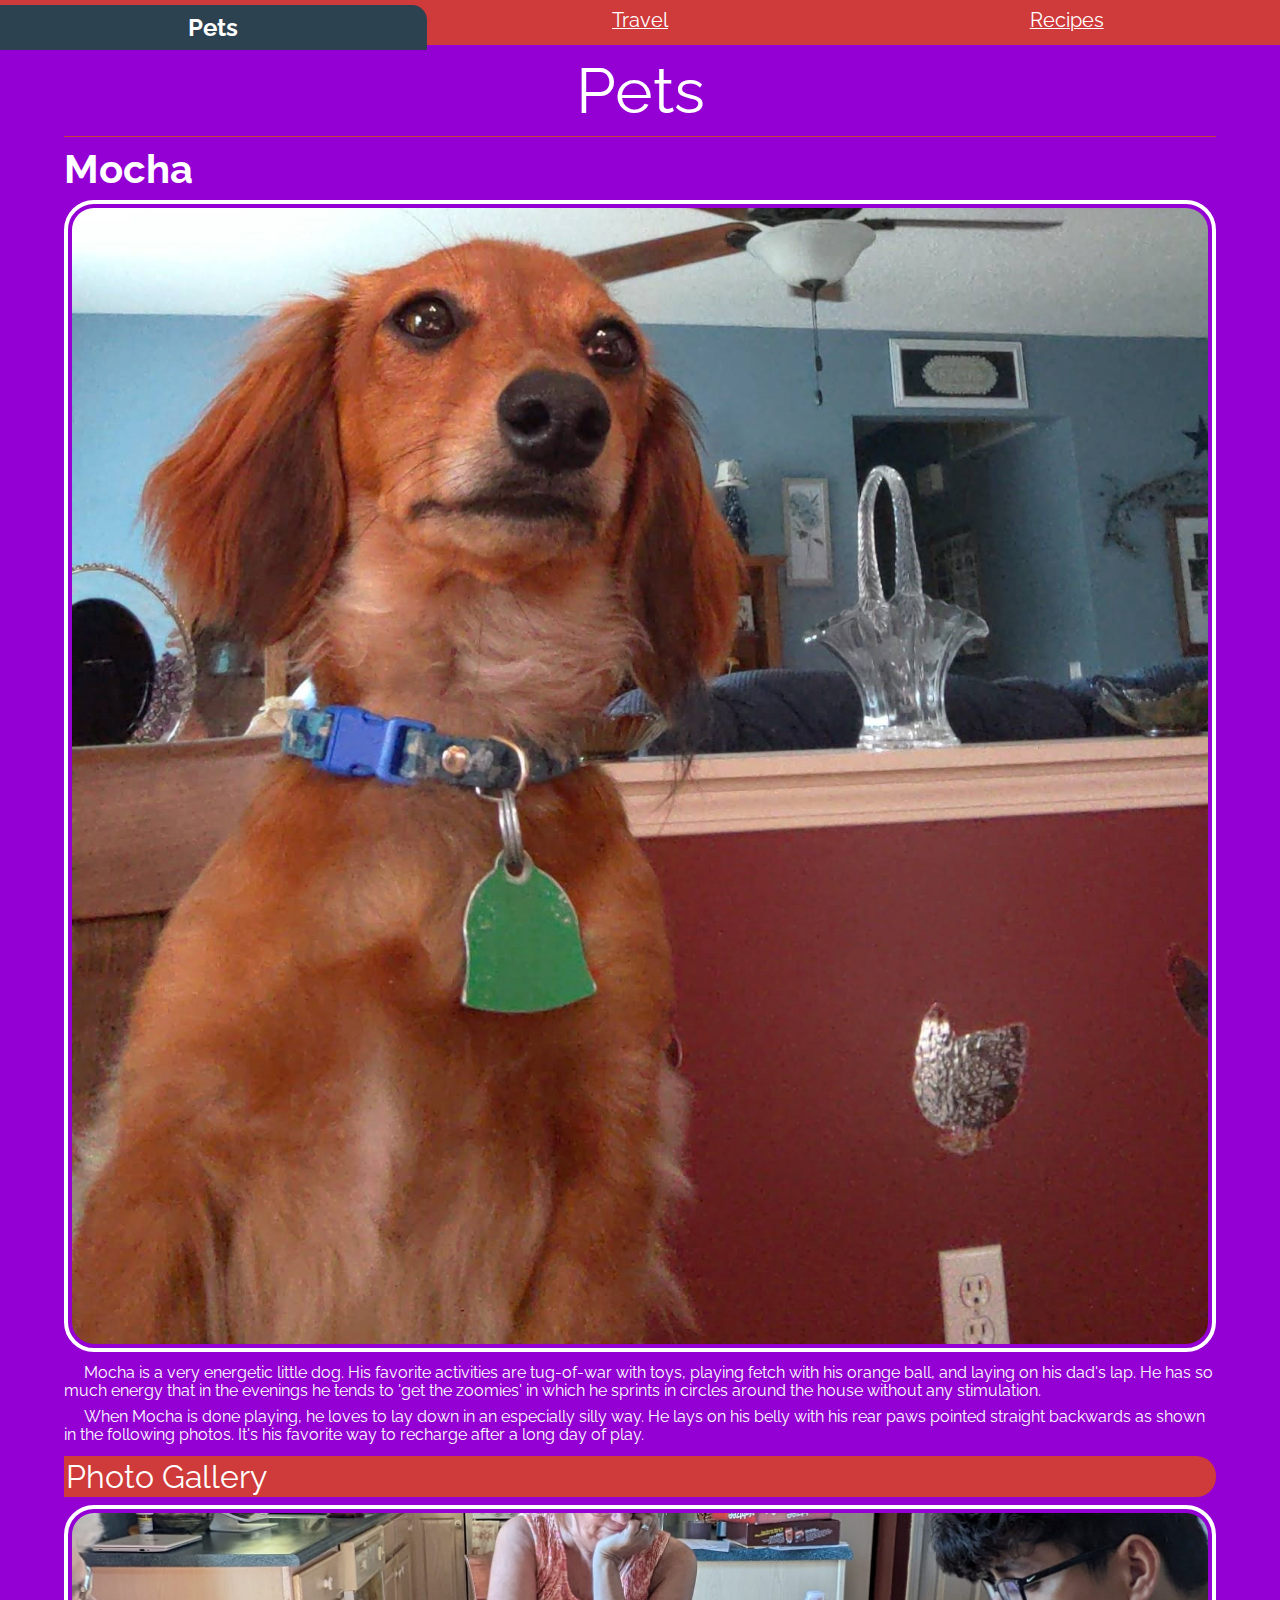
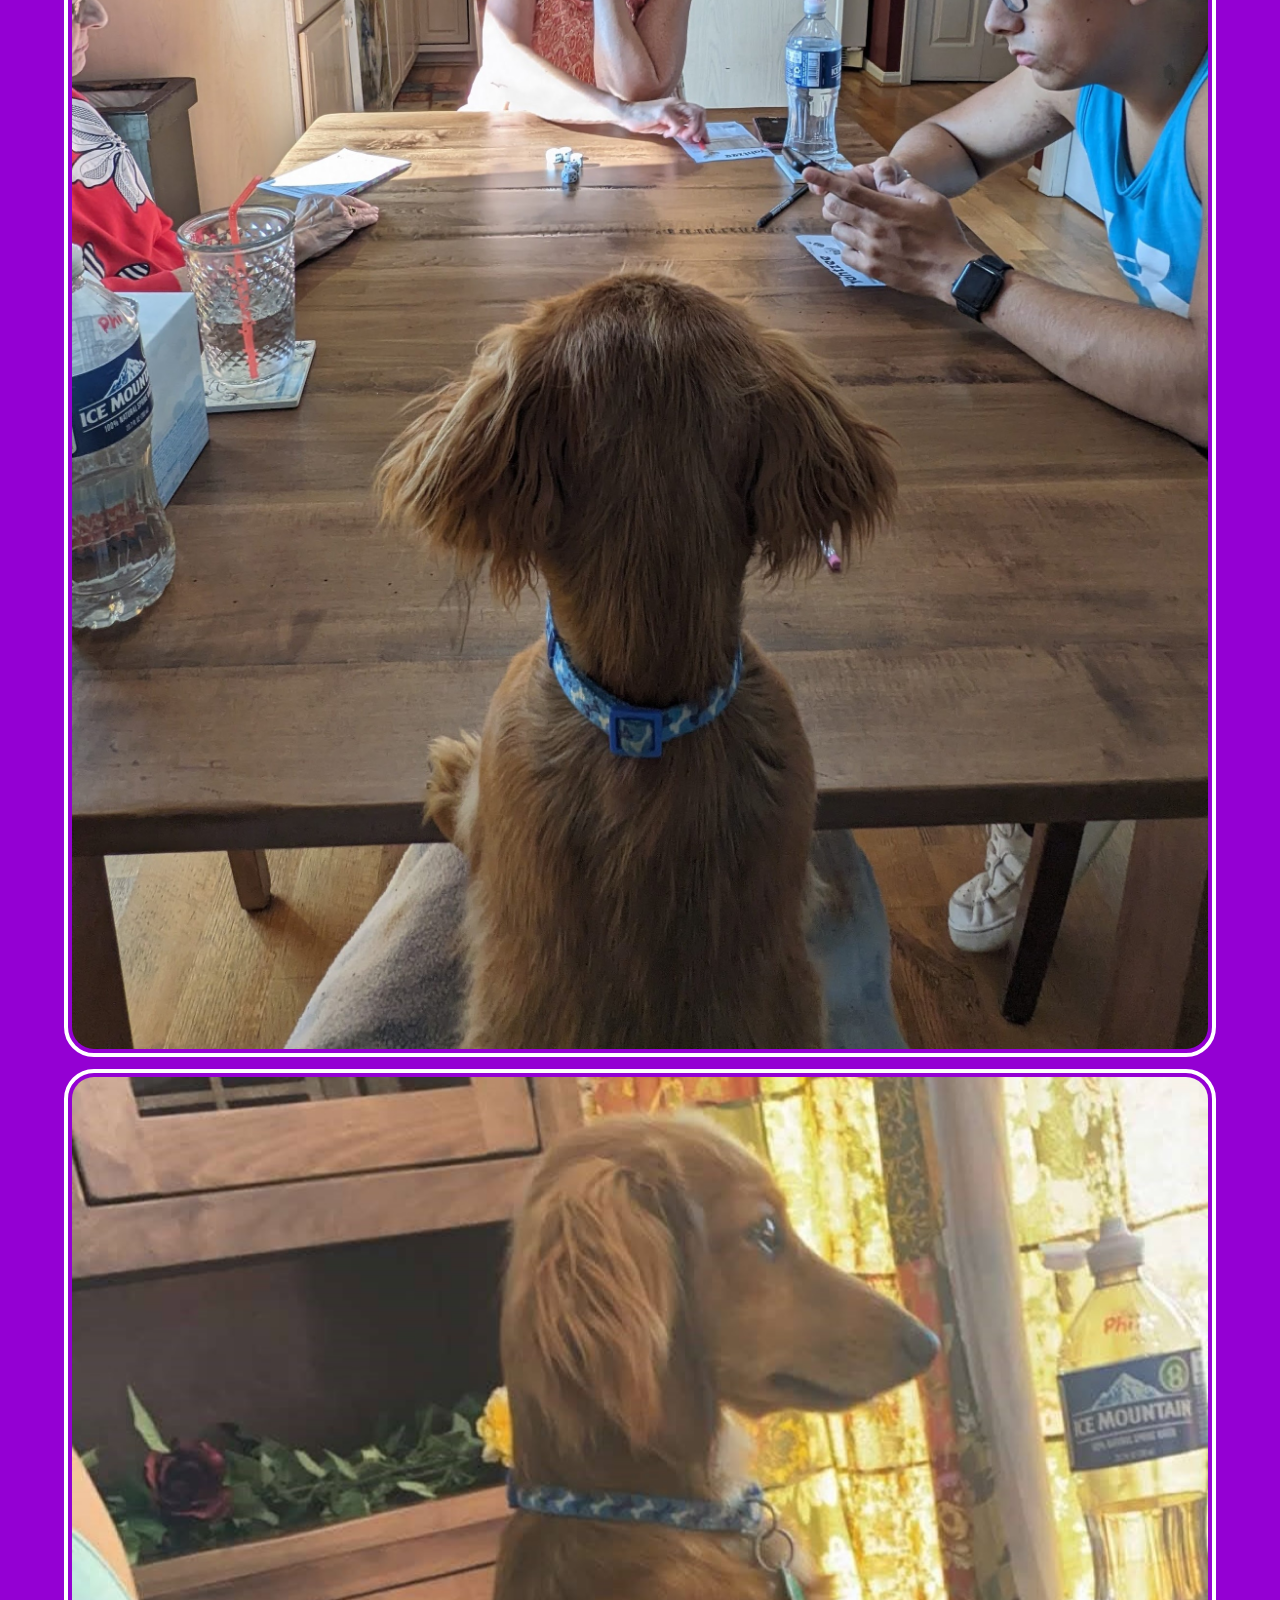
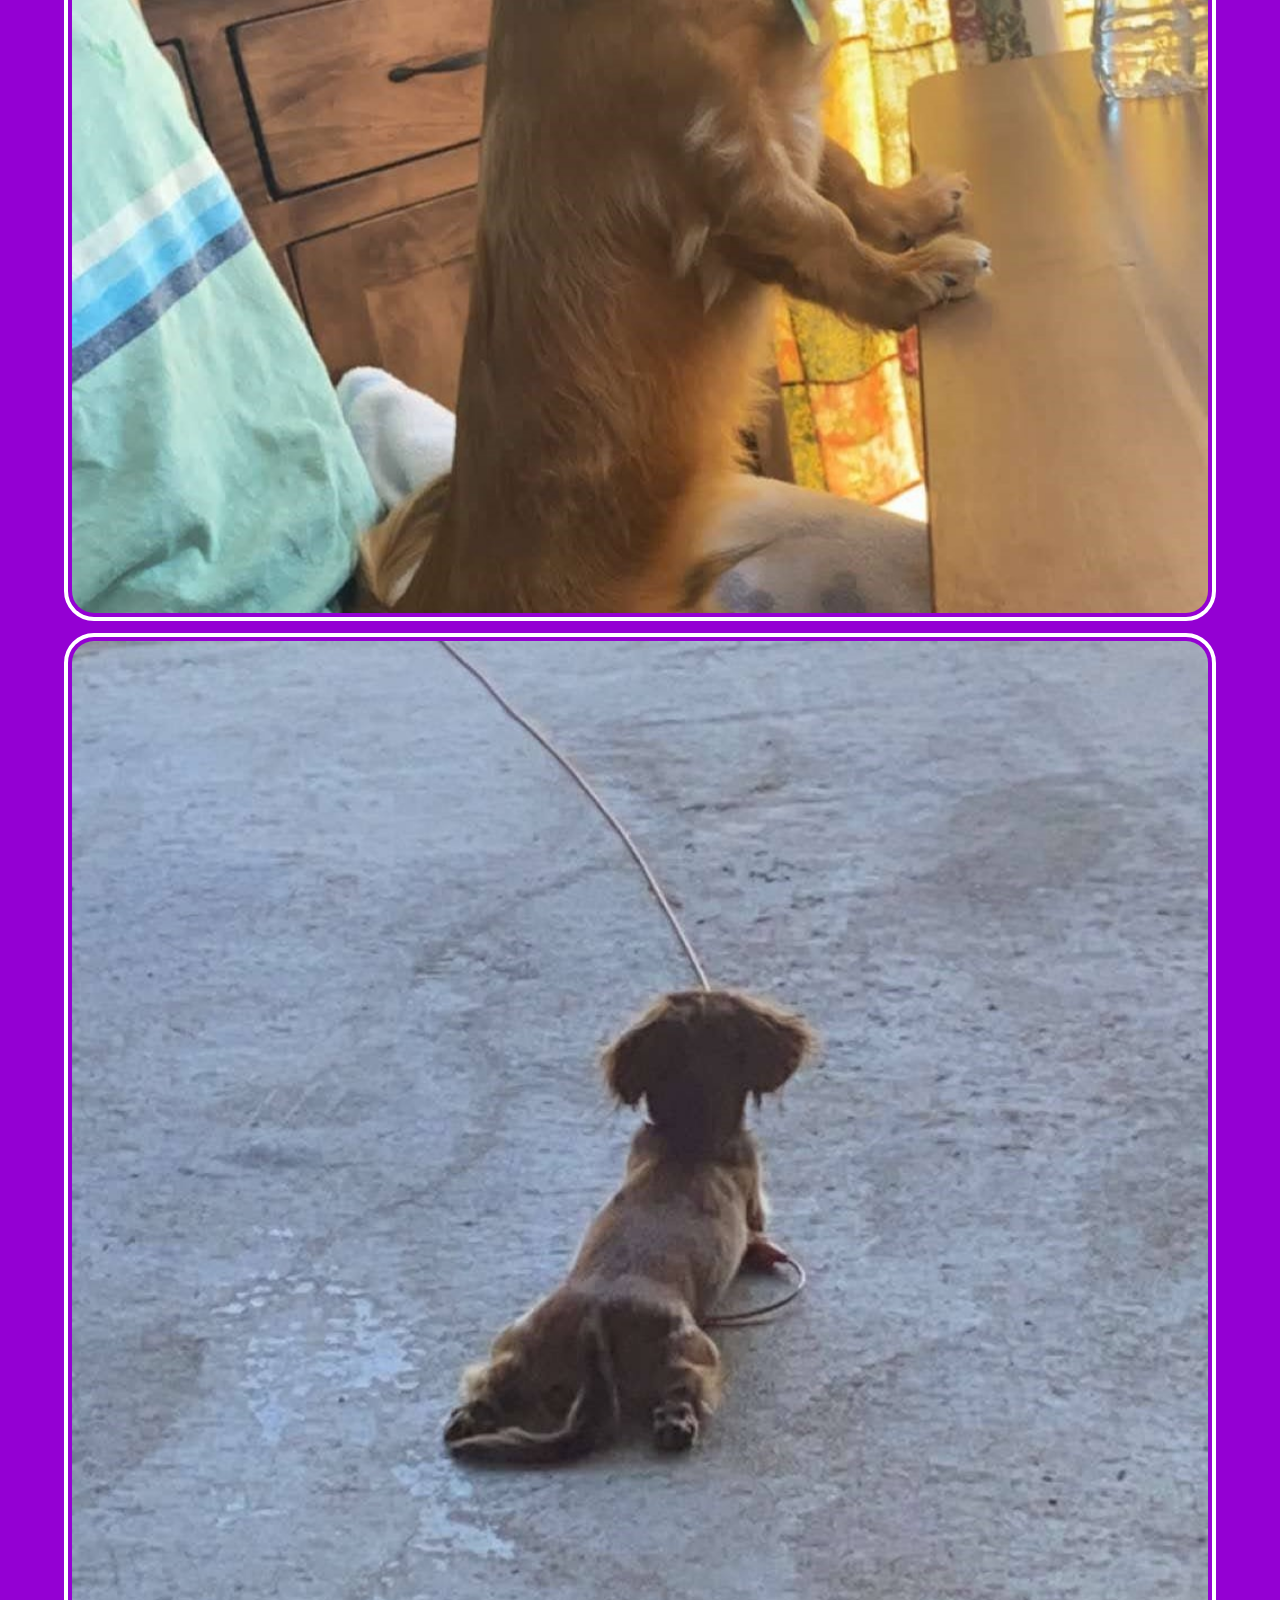
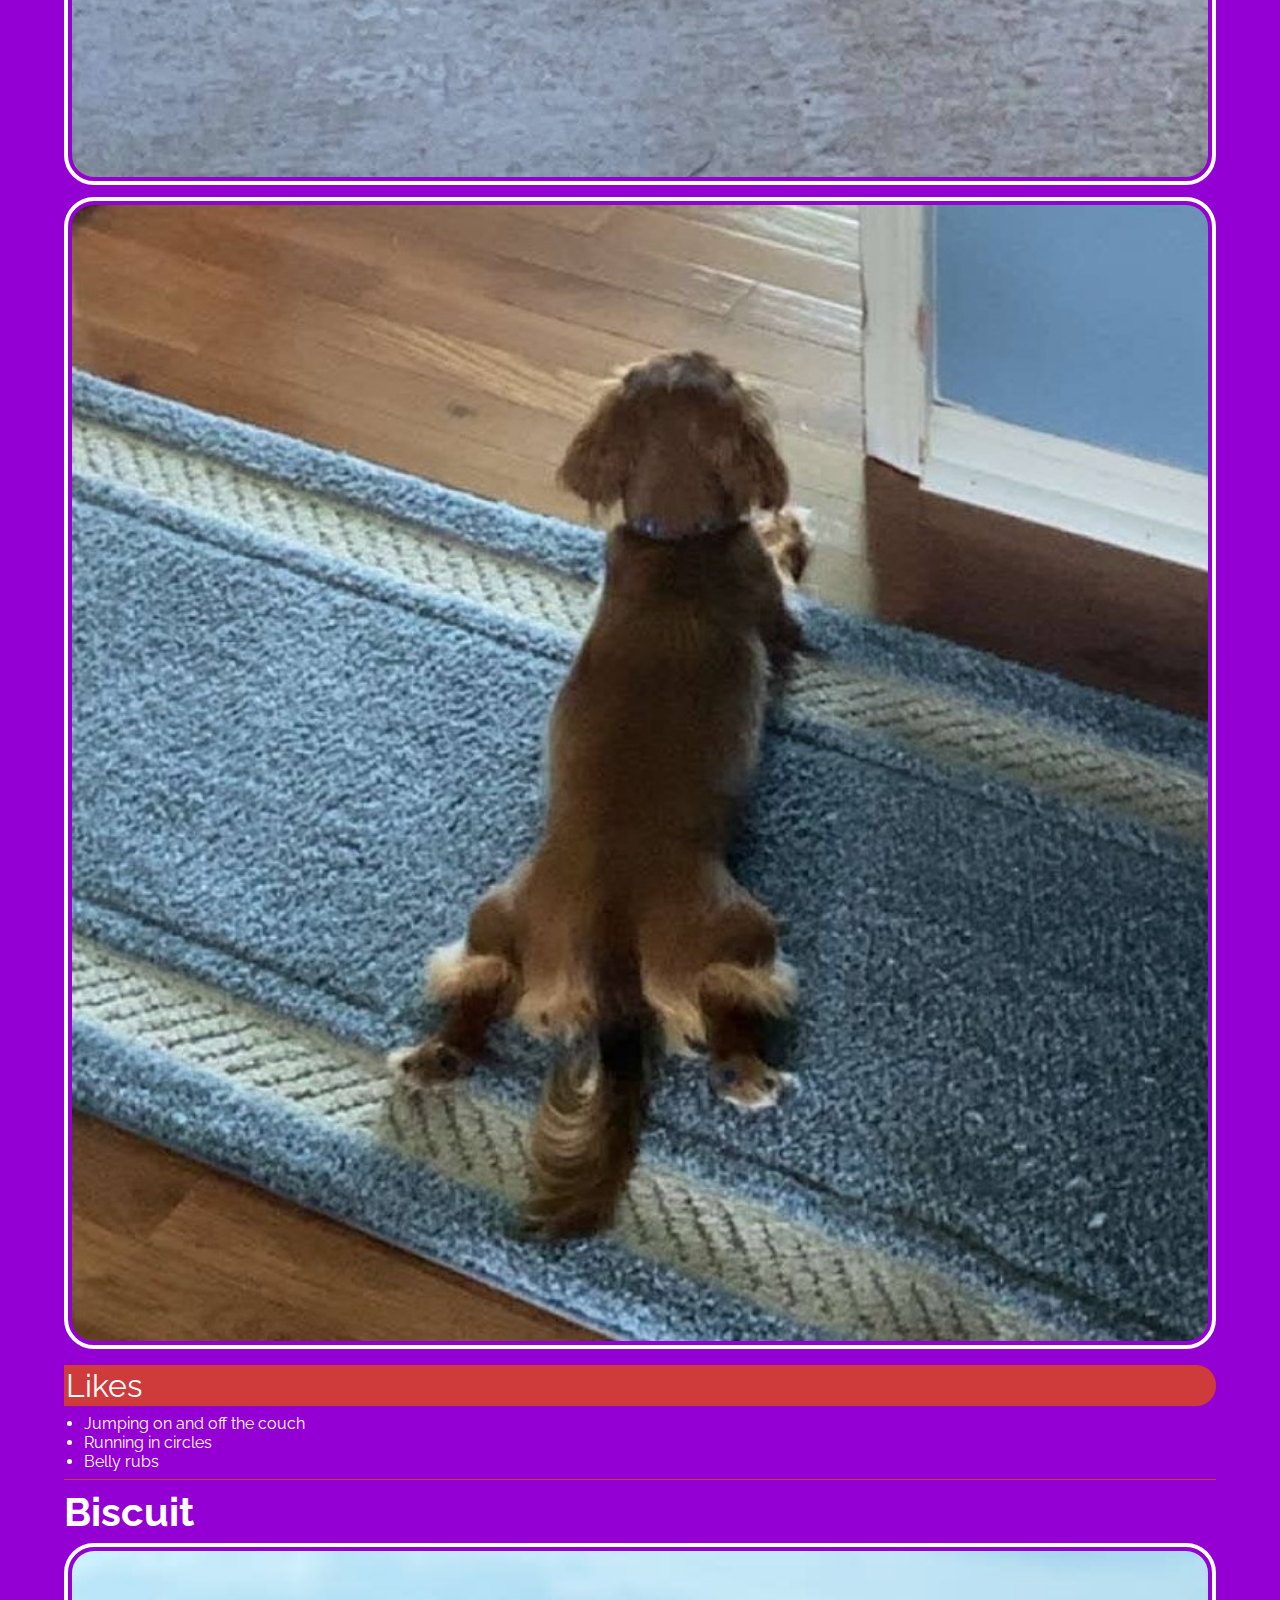
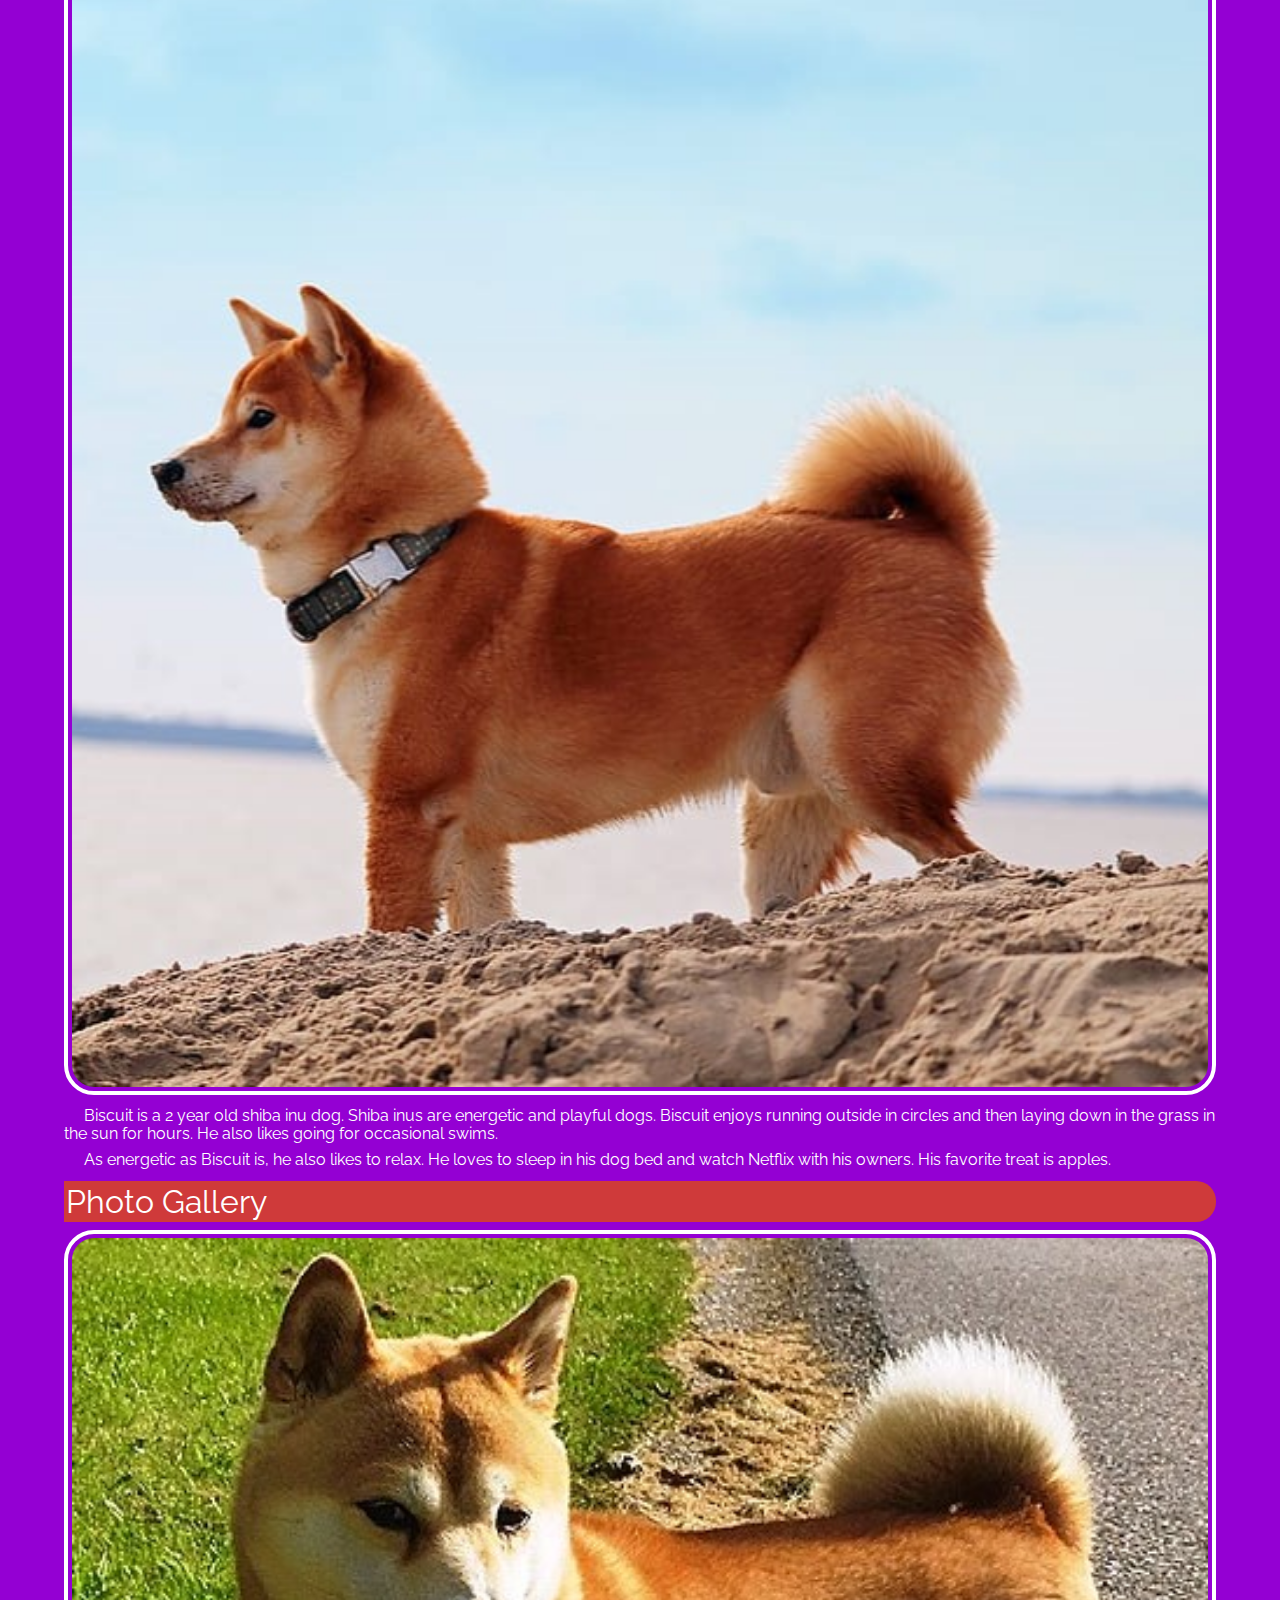
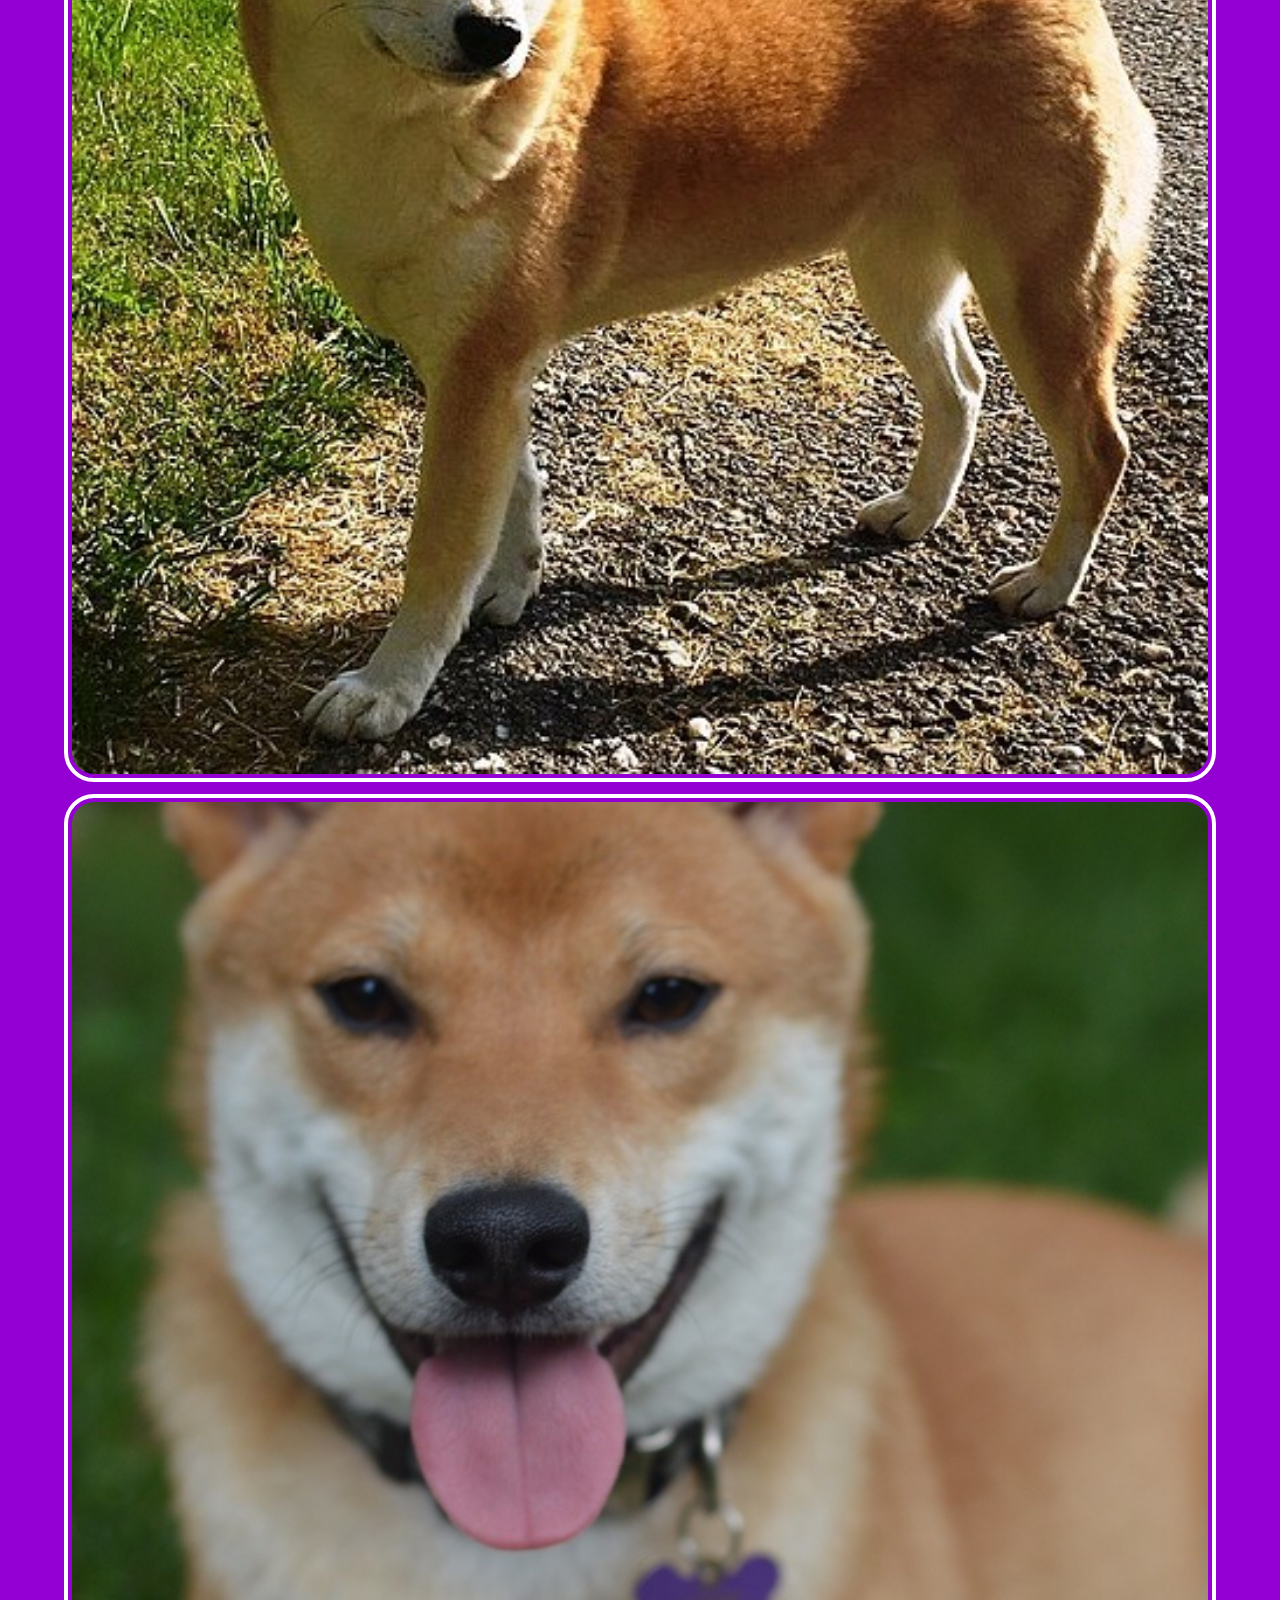
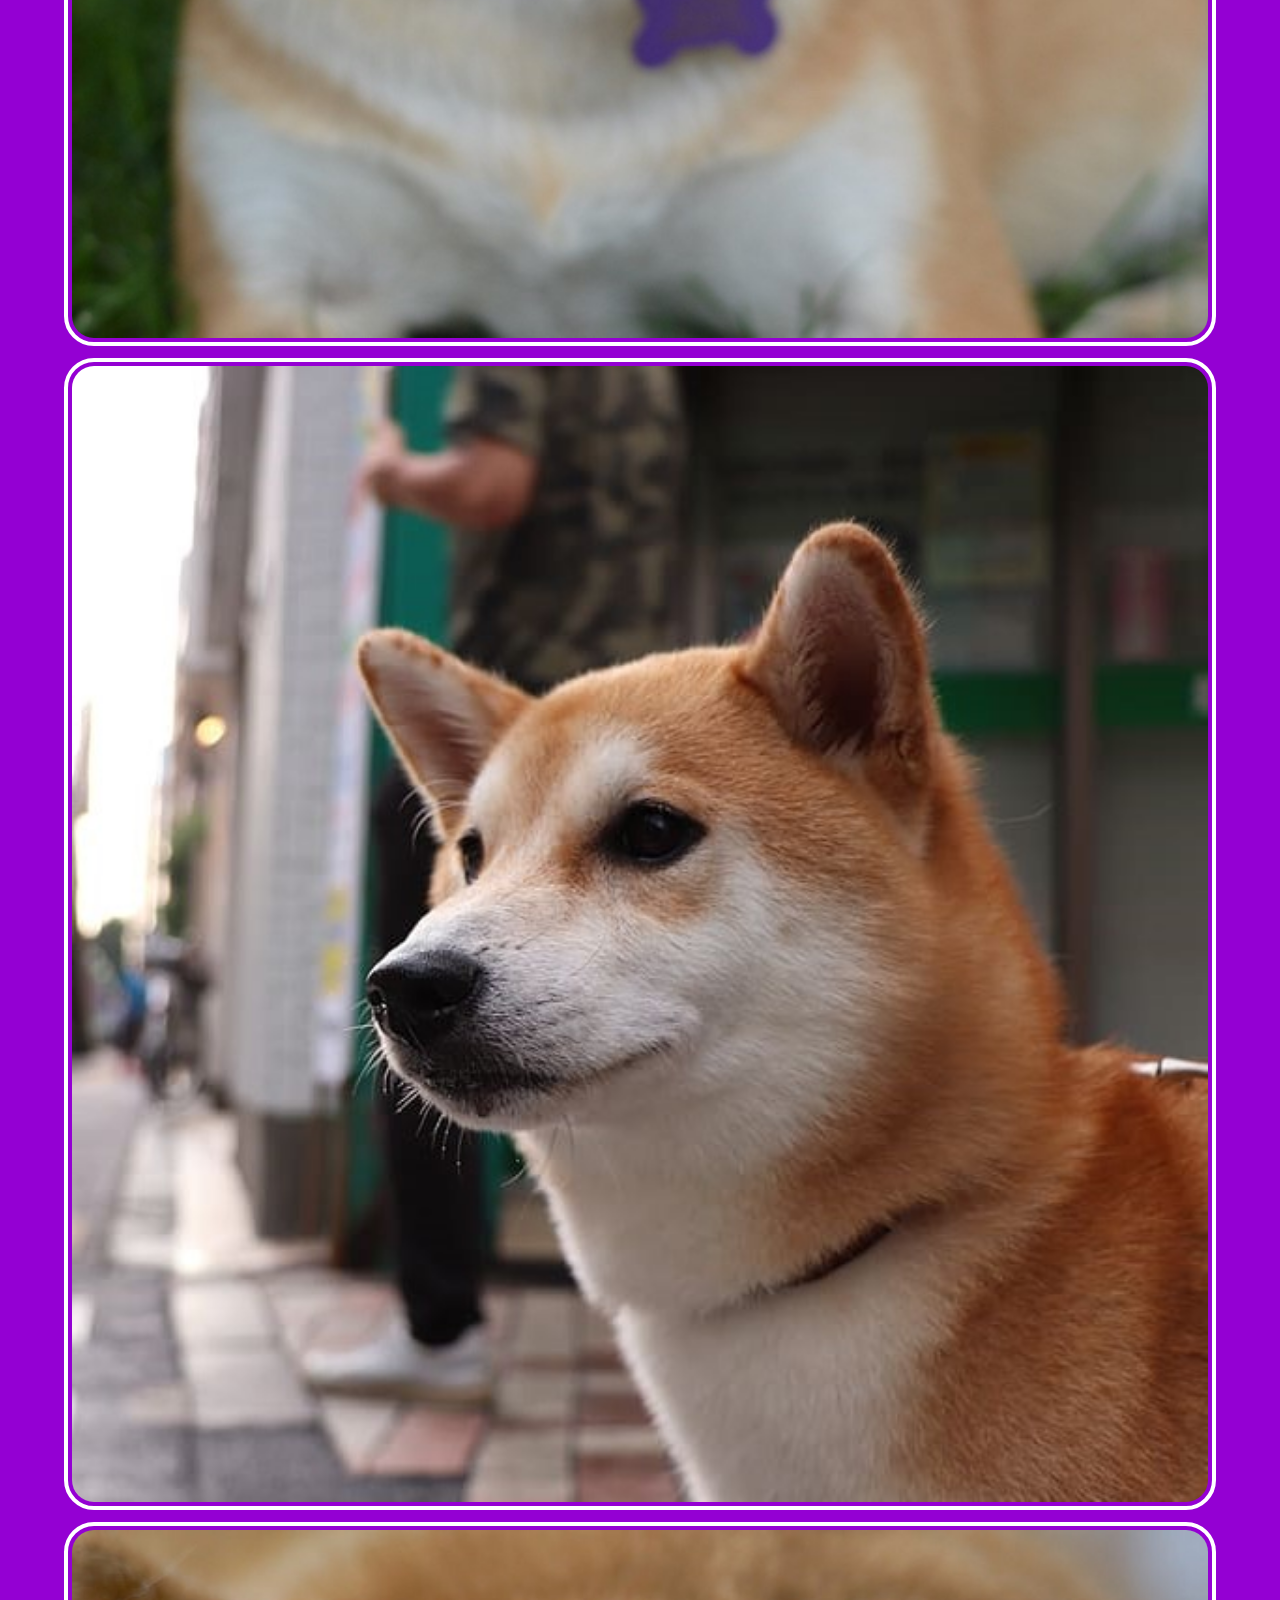
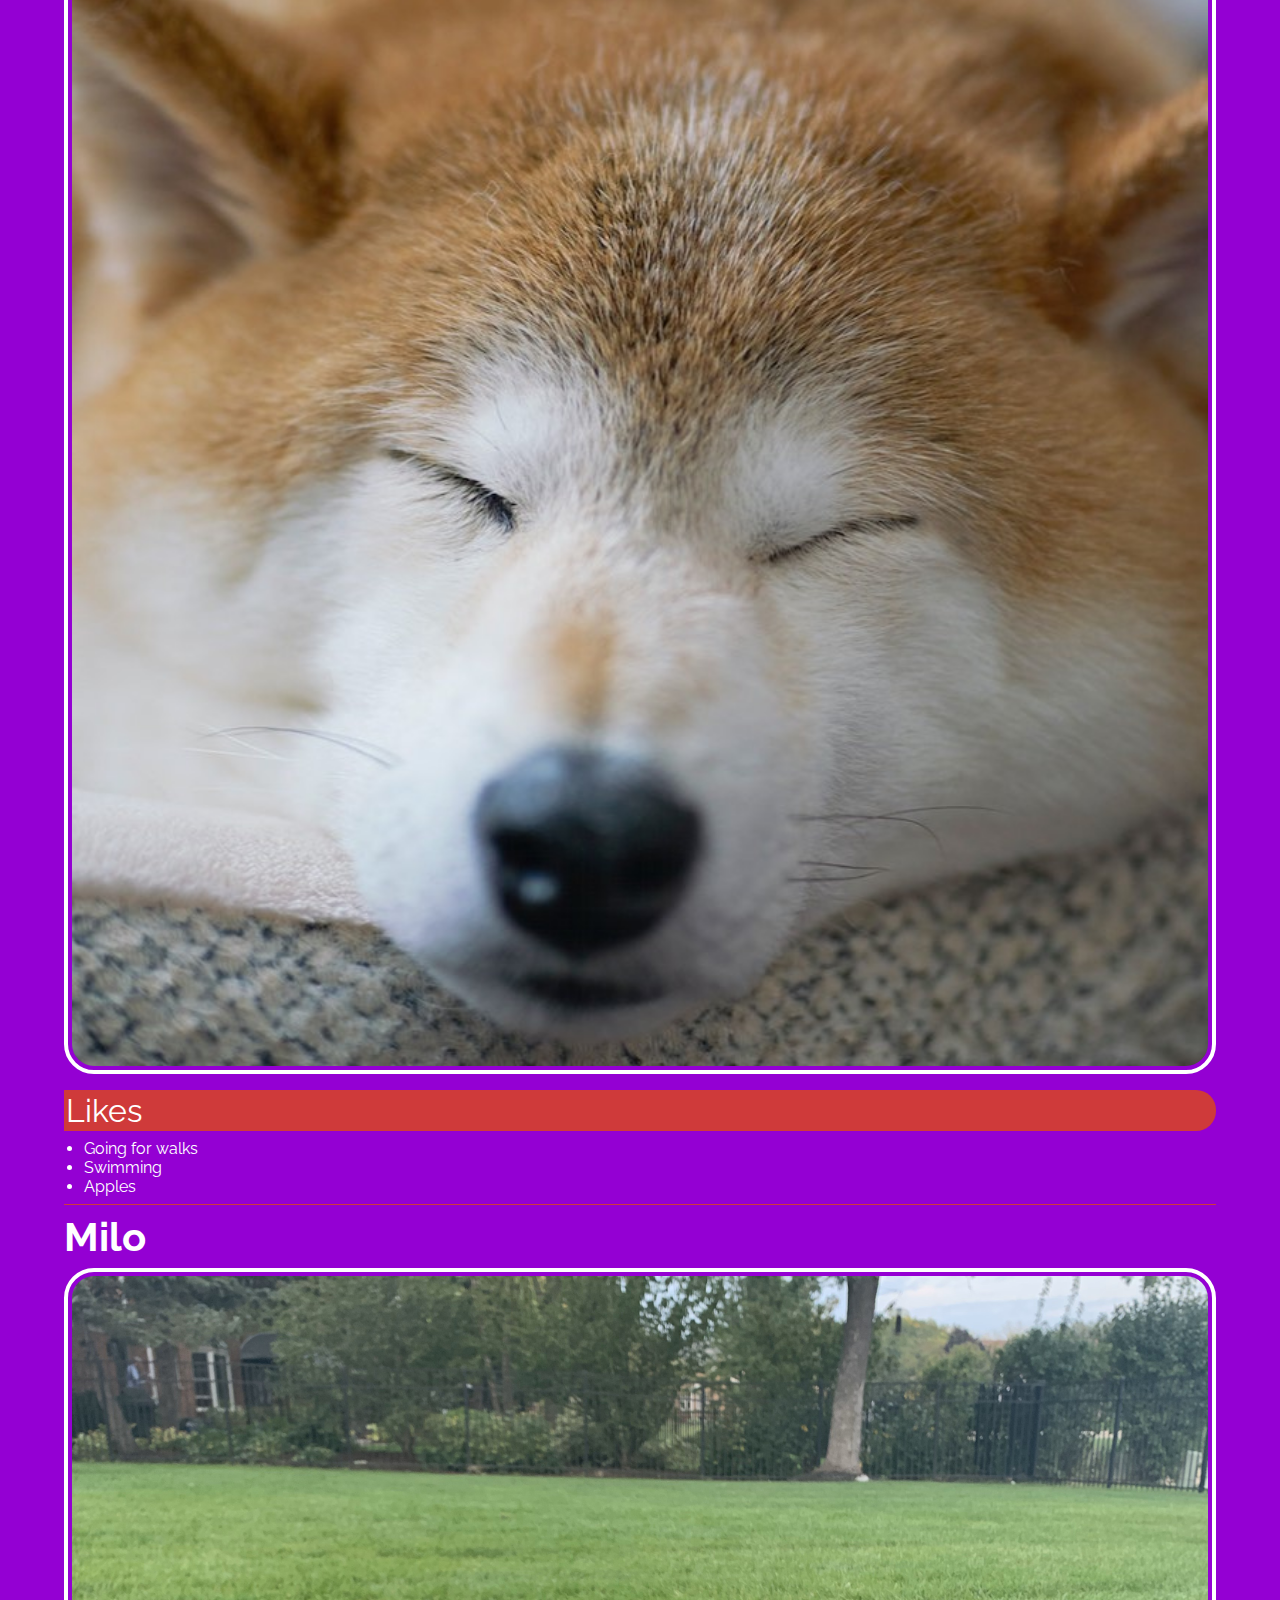
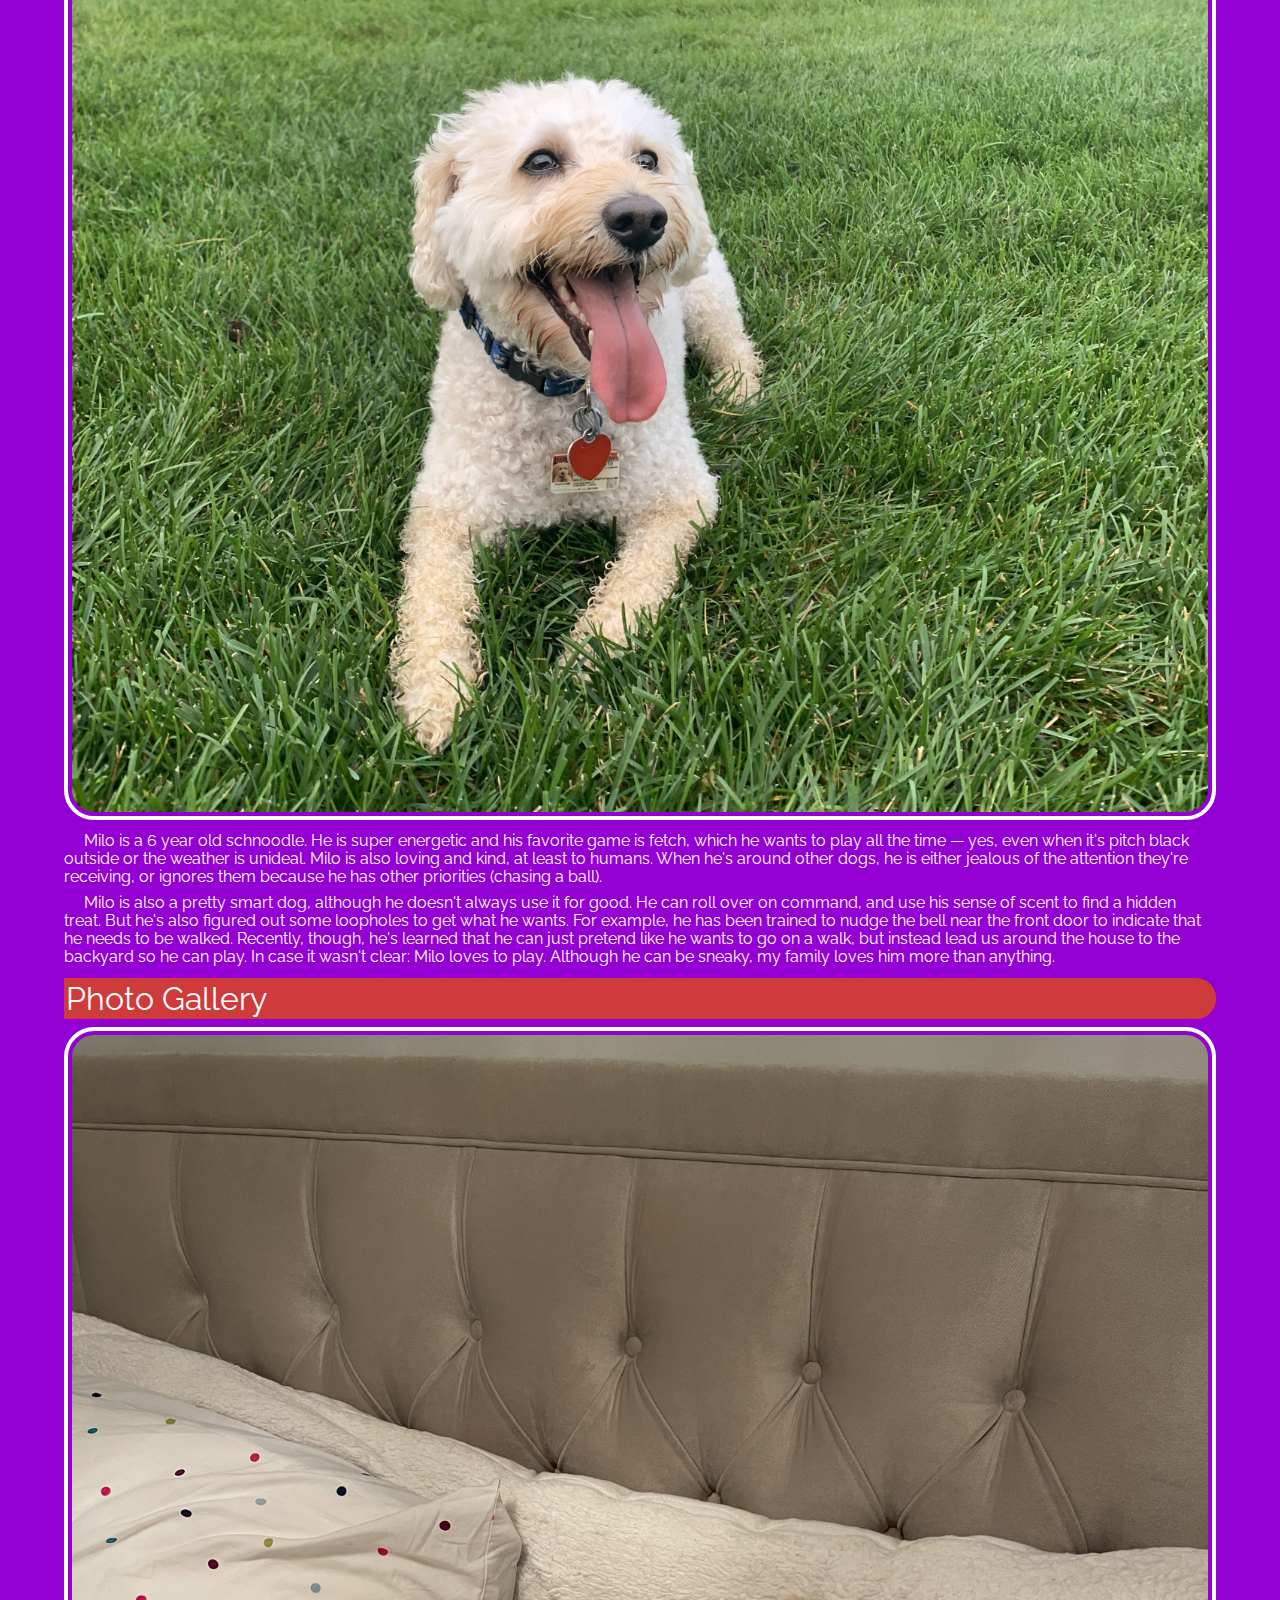
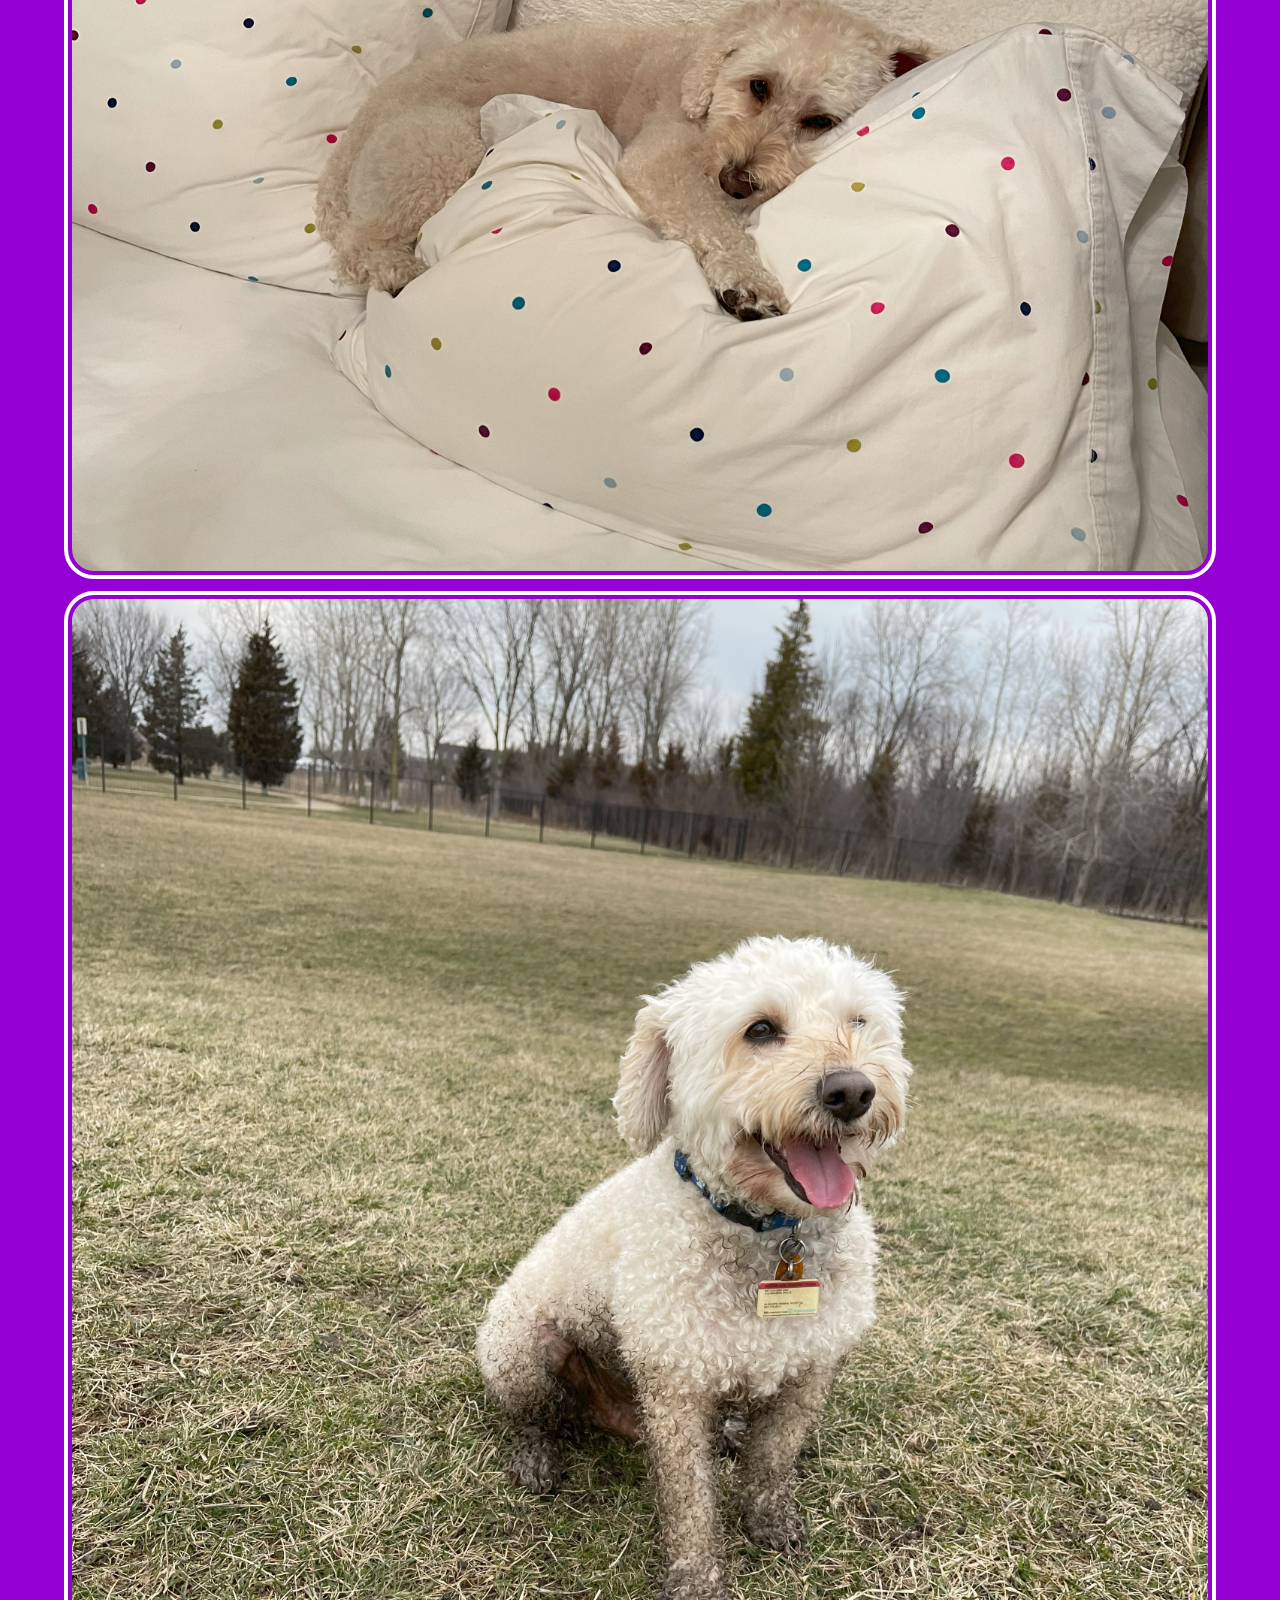
<file: index.html>
<!DOCTYPE html>
<html lang="en">
<head>
   <meta charset="UTF-8">
   <meta name="viewport" content="width=device-width, initial-scale=1.0">
   <title>Pets</title>
   <link rel="stylesheet" type="text/css" href="css/reset.css">
   <link rel="stylesheet" type="text/css" href="css/style.css">
   <link rel="stylesheet" href="https://fonts.googleapis.com/css?family=Raleway">
</head>
<body>
   <a id="skip" href="#main">Skip to Main Content</a>

   <nav>
      <ul>
         <li class="current" id="pets"><a href="index.html">Pets</a></li>
         <li id="travel"><a href="travel.html">Travel</a></li>
         <li id="recipes"><a href="recipes.html">Recipes</a></li>
      </ul>
   </nav>

   <header>
      <h1>Pets</h1>
   </header>

   <main id="main">
      <div>
         <h2>Mocha</h2>

         <img src="images/mocha.jpg" width="400" alt="An upright dachshund with light brown fur and a blue collar staring behind the camera.">
         <p>Mocha is a very energetic little dog. His favorite activities are tug-of-war with toys, playing fetch with his orange ball, and laying on his dad's lap. He has so much energy that in the evenings he tends to 'get the zoomies' in which he sprints in circles around the house without any stimulation.</p>
         <p>When Mocha is done playing, he loves to lay down in an especially silly way. He lays on his belly with his rear paws pointed straight backwards as shown in the following photos. It's his favorite way to recharge after a long day of play.</p>

         <h3>Photo Gallery</h3>
         <img src="images/mocha_table.jpg" width="200" alt="A dachshund sitting at a table mimicking a human.">
         <img src="images/mocha_posture.jpg" width="200" alt="A dachshund standing in a person's lap with its paws resting on a table.">
         <img src="images/mocha_laying_cement.jpg" width="200" alt="A dachshund laying belly-down with its rear paws pointed backwards on cement pavement.">
         <img src="images/mocha_laying_carpet.jpg" width="200" alt="A dachshund laying belly-down with its rear paws pointed backwards on a blue rug.">

         <h3>Likes</h3>
         <ul>
            <li>Jumping on and off the couch</li>
            <li>Running in circles</li>
            <li>Belly rubs</li>
         </ul>

         <!-- Andrew Wilks-Millard -->
      </div>

      <div>
         <h2>Biscuit</h2>

         <img src="images/biscuit1.jpeg" width="400" alt="Shiba inu sitting in front of pond with stones in the background.">
         <p>Biscuit is a 2 year old shiba inu dog. Shiba inus are energetic and playful dogs. Biscuit enjoys running outside in circles and then laying down in the grass in the sun for hours. He also likes going for occasional swims.</p>
         <p>As energetic as Biscuit is, he also likes to relax. He loves to sleep in his dog bed and watch Netflix with his owners. His favorite treat is apples.</p>
         
         <h3>Photo Gallery</h3>
         <img src="images/biscuit2.jpeg" width="200" alt="Biscuit standing in the sunlight.">
         <img src="images/biscuit3.jpeg" width="200" alt="Biscuit smiling for the camera.">
         <img src="images/biscuit4.jpeg" width="200" alt="Biscuit standing near the road.">
         <img src="images/biscuit5.jpeg" width="200" alt="Biscuit sleeping.">
         
         <h3>Likes</h3>
         <ul>
            <li>Going for walks</li>
            <li>Swimming</li>
            <li>Apples</li>
         </ul>

         <!-- Allison Lee -->
      </div>

      <div>
         <h2>Milo</h2>

         <img src="images/milo_main.jpg" width="400" alt="White schnoodle laying in grass.">
         <p>Milo is a 6 year old schnoodle. He is super energetic and his favorite game is fetch, which he wants to play all the time — yes, even when it's pitch black outside or the weather is unideal. Milo is also loving and kind, at least to humans. When he's around other dogs, he is either jealous of the attention they're receiving, or ignores them because he has other priorities (chasing a ball).</p>
         <p>Milo is also a pretty smart dog, although he doesn't always use it for good. He can roll over on command, and use his sense of scent to find a hidden treat. But he's also figured out some loopholes to get what he wants. For example, he has been trained to nudge the bell near the front door to indicate that he needs to be walked. Recently, though, he's learned that he can just pretend like he wants to go on a walk, but instead lead us around the house to the backyard so he can play. In case it wasn't clear: Milo loves to play. Although he can be sneaky, my family loves him more than anything.</p>
         
         <h3>Photo Gallery</h3>
         <img src="images/milo_resting.jpg" width="200" alt="White schnoodle laying on a bed.">
         <img src="images/milo_muddy.jpg" width="200" alt="White schnoodle with muddy legs sitting on grass.">
         <img src="images/milo_in_car.jpg" width="200" alt="White schnoodle being petted.">
         <img src="images/milo_tennisball.jpg" width="200" alt="White schnoodle with tennis ball in mouth.">
         
         <h3>Likes</h3>
         <ul>
            <li>Playing fetch</li>
            <li>Table scraps</li>
            <li>Belly rubs</li>
         </ul>

         <!-- Christina Haralampopoulos -->
      </div>

      <div>
         <h2>Lucy</h2>

         <img src="images/lucy.jpg" width="400" alt="Calico with white, orange, and black coloring.">
         <p>Lucy is a 17-year-old calico that I've had since I was 5, she has pretty much grown up with me my whole life. Even though she's old she's still kickin' it and enjoys running around the house at 4am.</p>
         <p>Her favorite foods include anything but her kibble. She enjoys sunbathing and long naps, along with lots of petting. However, she hates getting her stomach rubbed.</p>
         
         <h3>Photo Gallery</h3>
         <img src="images/Lucy_upsidedown.JPG" width="200" alt="Lucy laying on her back.">
         <img src="images/lucy_sleeping.jpg" width="200" alt="Lucy curled up in her bed sleeping.">
         <img src="images/Lucy_sleepingpt2.JPG" width="200" alt="Lucy curled up sleeping.">
         <img src="images/lucy_laying.jpg" width="200" alt="Lucy laying staring at the camera.">
         
         <h3>Likes</h3>
         <ul>
            <li>Sleeping</li>
            <li>Food</li>
            <li>Her bed</li>
         </ul>

         <!-- Maggie Holman -->
      </div>

      <div>
         <h2>Bacon Q Dog</h2>

         <img src="images/bacon.jpg" width = "400" alt="Brown labradoodle wearing colorful lei.">
         <p>Bacon Q. Dog is a 9yr old labradoodle. He prefers to spend his days lounging among the three different beds/couches that his family has gifted him. He enjoys a walk or two around the neighborhood, as long as he can pretend that he doesn't see any of the other animals to avoid the embarrassment of not wanting to admit he has no wolf-like skills in chasing them.</p> 
         <P>At night just as the rest of the family is ready to relax, Bacon suddenly wants to release all of his energy. He will place his toys on a mini couch and frantically drag the couch around, giving his toys "a ride." There is also a lot of rolling. Lots and lots of rolling.</P>
         
         <h3>Photo Gallery</h3>
         <img src="images/bacon_bandana.JPG" width ="200" alt = "Brown labradoodle wearing an orange bandana.">
         <img src="images/bacon_graduation.JPG"  width ="200" alt="Small labradoodle puppy wearing a graduation cap and gown.">
         <video width="200"  controls>
            <source src="images/bacon_agility.mov">
            Your browser does not support the video tag. This was a video of a girl and dog demonstrating a sit and stay procedure.
         </video>
         <img src="images/bacon_halloween.JPG"  width ="200" alt="Brown labradoodle wearing a pirate costume.">

         <h3>Likes</h3>
         <ul>
            <li>Belly rubs</li>
            <li>Playing tug-of-war</li>
            <li>Sneaking onto the couch</li>
         </ul>

         <!-- Colleen van Lent -->
      </div>
   </main>
</body>
</html>
</file>
<file: css/style.css>
/* Global */
:root {
  --primary: #CF3A3A;
  --light: #FFFFFF;
  --dark: #2C4251;
}

body {
  background-color: var(--dark);
  color: var(--light);

  font-size: 16px;
  font-family: "Raleway";
}

header h1, div, div p, div ul, div ol {
  margin: 8px 0px;
}

a {
  text-decoration: 1px underline var(--light);
}

/* For mobile phones: */
#skip {
  background-color: var(--primary);
  border: 1px solid #FFFFFF;

  position: absolute;
  left: -500px;

}
#skip:focus {
  position: relative;
  left: 0px;
}

nav {
  background-color: var(--primary);
}

nav ul {
  display: grid;
  grid-template-columns: 1fr 1fr 1fr;
}

nav li {
  text-align: center;
  position: relative;
  
  margin: 0px;
  padding: 8px 0px;
}
nav li:hover {
  background-color: var(--light);
  color: var(--dark);
}
nav li#pets {
  grid-column: 1/2;
}
nav li#travel {
  grid-column: 2/3;
}
nav li#recipes {
  grid-column-start: 3/4;
}

nav li a {
  font-size: 20px;

  padding: 4px 16px;
}

nav li.current {
  background-color: var(--dark);

  border-bottom: none;
  border-radius: 15px 15px 0px 0px;

  position: relative;
  top: 10%;
}
nav li.current#pets {
  border-radius: 0px 15px 0px 0px;
}
nav li.current#recipes {
  border-radius: 15px 0px 0px;
}

nav li.current a {
  color: var(--light);

  text-decoration: none;
  font-size: 24px;
  font-weight: bold;
}

@keyframes header {
  0% {
    font-size: 75%;
    background-color: var(--primary);
    left: -100%;
  }
  75% {
    font-size: 75%;
    background-color: var(--primary);
    left: 0%;
  }
  100% {
    font-size: 100%;
    background-color: var(--dark);
  }
}
header {
  display: block;
  position: relative;

  animation-name: header;
  animation-duration: 1.5s;
}
header h1 {
  font-size: 400%;
  text-align: center;
}

main {
  padding: 0% 5% 5%;
}

div {
  border-top: 1px solid var(--primary);
}

div h2 {
  font-size: 250%;
  font-weight: bold;

  margin: 8px 0px 0px;
}
div h3 {
  background-color: var(--primary);
  color: var(--light);

  border-radius: 0px 20px 20px 0px;

  font-size: 200%;

  padding: 2px;
  margin: 12px 0px 0px;
}

div p {
  line-height: 18px;
  text-indent: 20px;
}

div img, div video {
  width: 100%;

  border: 4px solid var(--light);
  border-radius: 30px;

  margin: 8px 0px 0px;
  padding: 4px;
}
div img.destination-img {
  display: none;
}

div figcaption {
  margin: 0px 20px 8px;
}

div ul, div ol {
  margin-left: 20px;
  margin-right: 20px;
}
div ul {
  list-style: disc outside;
}
div ul ul {
  list-style-type: circle;
  margin-left: 40px;
  margin-right: 40px;
}
div ol {
  list-style: decimal outside;
}

@media (prefers-reduced-motion: reduced) {
  header {
    animation: none;
  }
  div img.destination-gif {
    display: none;
  }
  div img.destination-img {
    display: inline;
  }
}

@media only screen and (min-width: 600px) {
  /* For tablets: */
  body {
    background-color: black;
  }
}

@media only screen and (min-width: 768px) {
  /* For desktop: */
  body {
    background-color: darkviolet;
  }
}
</file>
